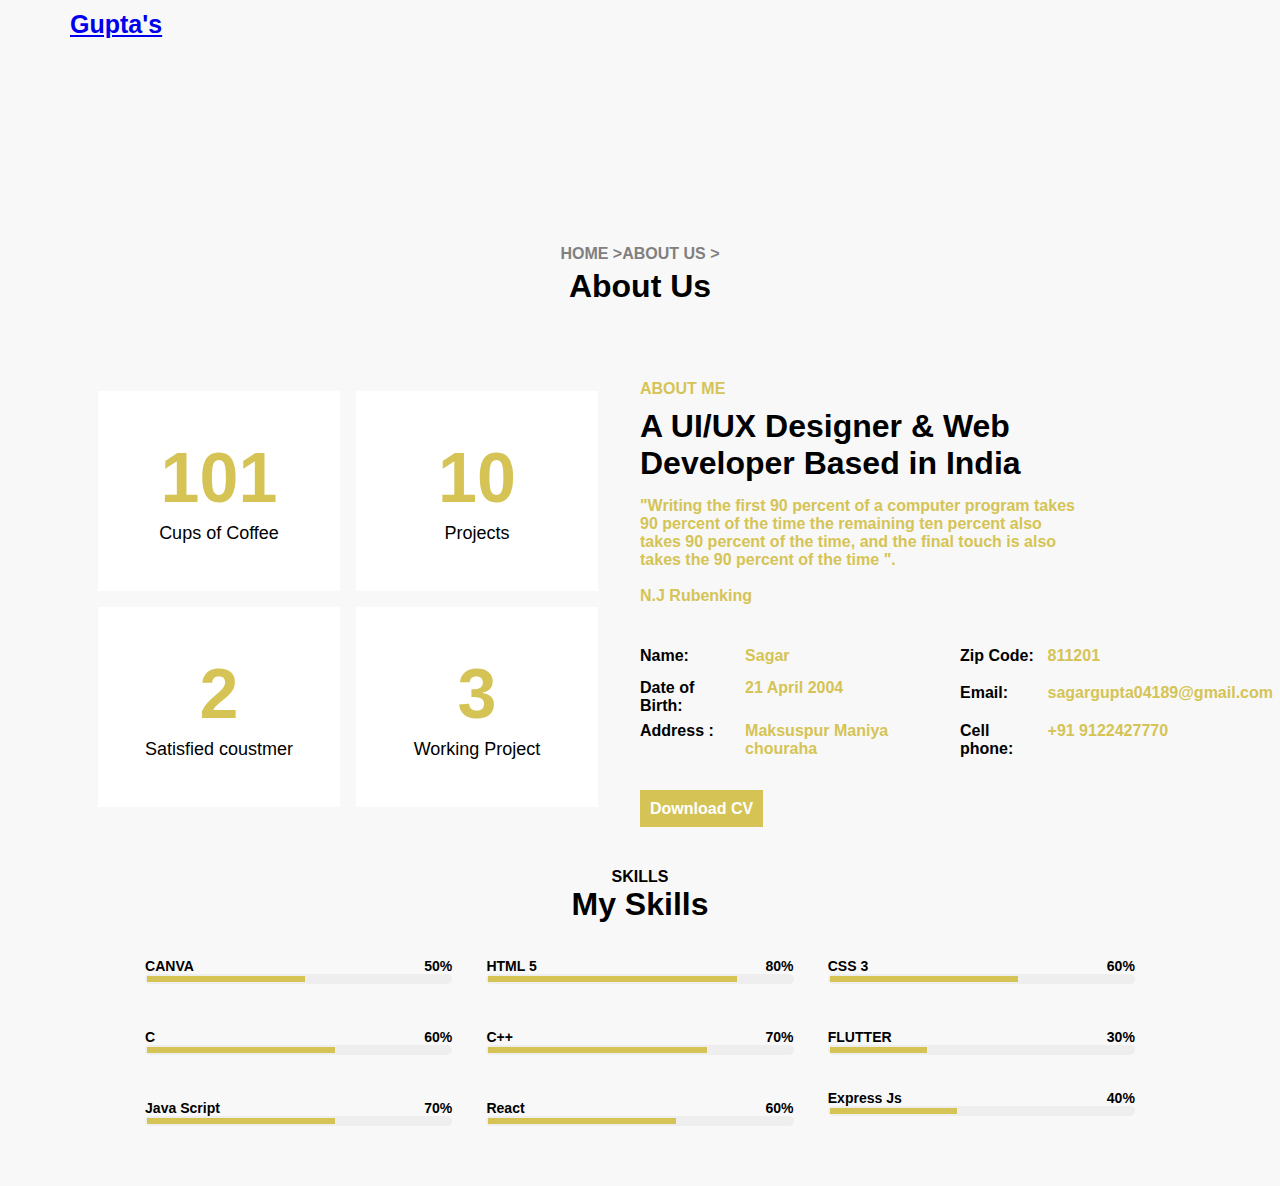
<file: About.html>
<!DOCTYPE html>
<html lang="en">
<head>
    <meta charset="UTF-8">
    <meta name="viewport" content="width=device-width, initial-scale=1.0">
    <title>Sagar > About</title>
    <link rel="stylesheet" href="style2.css">
</head>
<body>
    <nav class="navv">
        <ul>
            <li><a href="index.html">Gupta's</a> </li>
        </ul>
    </nav>
    <div class="container">
        <div class="sec">
            <p><a class="yel" href="index.html">HOME ></a> <a class="whi" href="About.html">ABOUT US > </a></p>
            <h1 class="abt">About Us</h1>
        </div>
        <div class="main">
            <div class="left">
                <div class="ccd">
                    <div class="card">
                        <div class="inner">
                             <h1 class="yye">101</h1>
                             <p class="whh">Cups of Coffee</p>
                            </div>
                        </div><br>
                    <div class="card">
                        <div class="inner">
                             <h1 class="yye">10</h1>
                             <p class="whh">Projects</p>
                            </div>
                        </div><br>
                    <div class="card">
                        <div class="inner">
                            <h1 class="yye">2</h1>
                            <p class="whh">Satisfied coustmer</p>
                           </div>
                    </div><br>
                    <div class="card">
                        <div class="inner">
                            <h1 class="yye">3</h1>
                            <p class="whh">Working Project </p>
                           </div>
                    </div>

                </div>
            </div>
            <div class="right">
                <p class="w">ABOUT ME</p>
                <h1 class="ww">A UI/UX Designer & Web <br> Developer Based in India</h1>
                <p class="www">"Writing the first 90 percent of a computer program takes <br> 90 percent of the time
                      the remaining ten percent also <br>takes 90 percent of the time, and the final touch is also <br>takes the 90 percent of the time ". 
                      <br><br>N.J Rubenking</p>
                <div class="pro">
                    <div class="table">
                        <div class="row">
                          <span class="subject">Name:</span>
                          <span class="content">Sagar</span>
                        </div>
                        <div class="row">
                          <span class="subject">Date of Birth:</span>
                          <span class="content">21 April 2004</span>
                        </div>
                        <div class="row">
                          <span class="subject">Address :</span>
                          <span class="content">Maksuspur Maniya chouraha</span>
                        </div>
                      </div>
                      <div class="table">
                        <div class="row">
                          <span class="subject">Zip Code:</span>
                          <span class="content">811201</span>
                        </div>
                        <div class="row">
                          <span class="subject">Email:</span>
                          <span class="content">sagargupta04189@gmail.com</span>
                        </div>
                        <div class="row">
                          <span class="subject">Cell phone:</span>
                          <span class="content">+91 9122427770</span>
                        </div>
                      </div>
                    </div>
                    
                    <a class="cvbtn" href="content/sagar1.pdf">Download CV</a>
                </div>
        </div>

        <div class="sk">
            <p class="skil"> SKILLS</p>
            <h1 class="ski">My Skills</h1>
        <div class="sss">
                        <div class="one">
                            <div class="cds">
                                <div class="cdd">
                                    <h3 class="mm">CANVA</h3>
                                    <h3 class="mm">50%</h3>
                                </div>
                                    <div class="pat">
                                    <div class="CANVA"></div>
                                    </div>
                                </div>
                                <div class="cds">
                                    <div class="cdd">
                                        <h3 class="mm">C</h3>
                                        <h3 class="mm">60%</h3>
                                    </div>
                                        <div class="pat">
                                        <div class="C"></div>
                                        </div>
                                    </div>
                                    <div class="cds">
                                        <div class="cdd">
                                            <h3 class="mm">Java Script<h3>
                                            <h3 class="mm">70%</h3>
                                        </div>
                                        <div class="pat">
                                            <div class="js"></div>
                                            </div>
                                        </div>
                           
                        </div>
                                    <div class="two">
                                        <div class="cds">
                                            <div class="cdd">
                                                <h3 class="mm">HTML 5</h3>
                                                <h3 class="mm">80%</h3>

                                            </div>
                                            <div class="pat">
                                                <div class="HTML"></div>
                                            </div>
                                        </div>
                                        <div class="cds">
                                            <div class="cdd">
                                                <h3 class="mm">C++</h3>
                                                <h3 class="mm">70%</h3>
                                            </div>
                                            <div class="pat">
                                                <div class="Cpp"></div>
                                                </div>
                                            </div>
                                            <div class="cds">
                                                <div class="cdd">
                                                    <h3 class="mm">React</h3>
                                                    <h3 class="mm">60%</h3>
                                                </div>
                                                <div class="pat">
                                                    <div class="react"></div>
                                                    </div>
                                                </div>
                                            
                                        
                                    </div>
                                    <div class="three">
                                        <div class="cds">
                                            <div class="cdd">
                                                <h3 class="mm">CSS 3</h3>
                                                <h3 class="mm">60%</h3>

                                            </div>
                                            <div class="pat">
                                            <div class="CSS"></div>
                                            </div>
                                        </div>
                                        <div class="cds">
                                            <div class="cdd">
                                                <h3 class="mm">FLUTTER</h3>
                                                <h3 class="mm">30%</h3>

                                            </div>
                                            <div class="pat">
                                                <div class="FLUTTER"></div>
                                            </div>
                                            <div class="cds">
                                                <div class="cdd">
                                                    <h3 class="mm">Express Js</h3>
                                                    <h3 class="mm">40%</h3>
                                                </div>
                                                <div class="pat">
                                                    <div class="express"></div>
                                                    </div>
                                                </div>
                                    </div>
                                    
                                 </div>
                                 
        </div>


    </div>
    
</body>
</html>
</file>
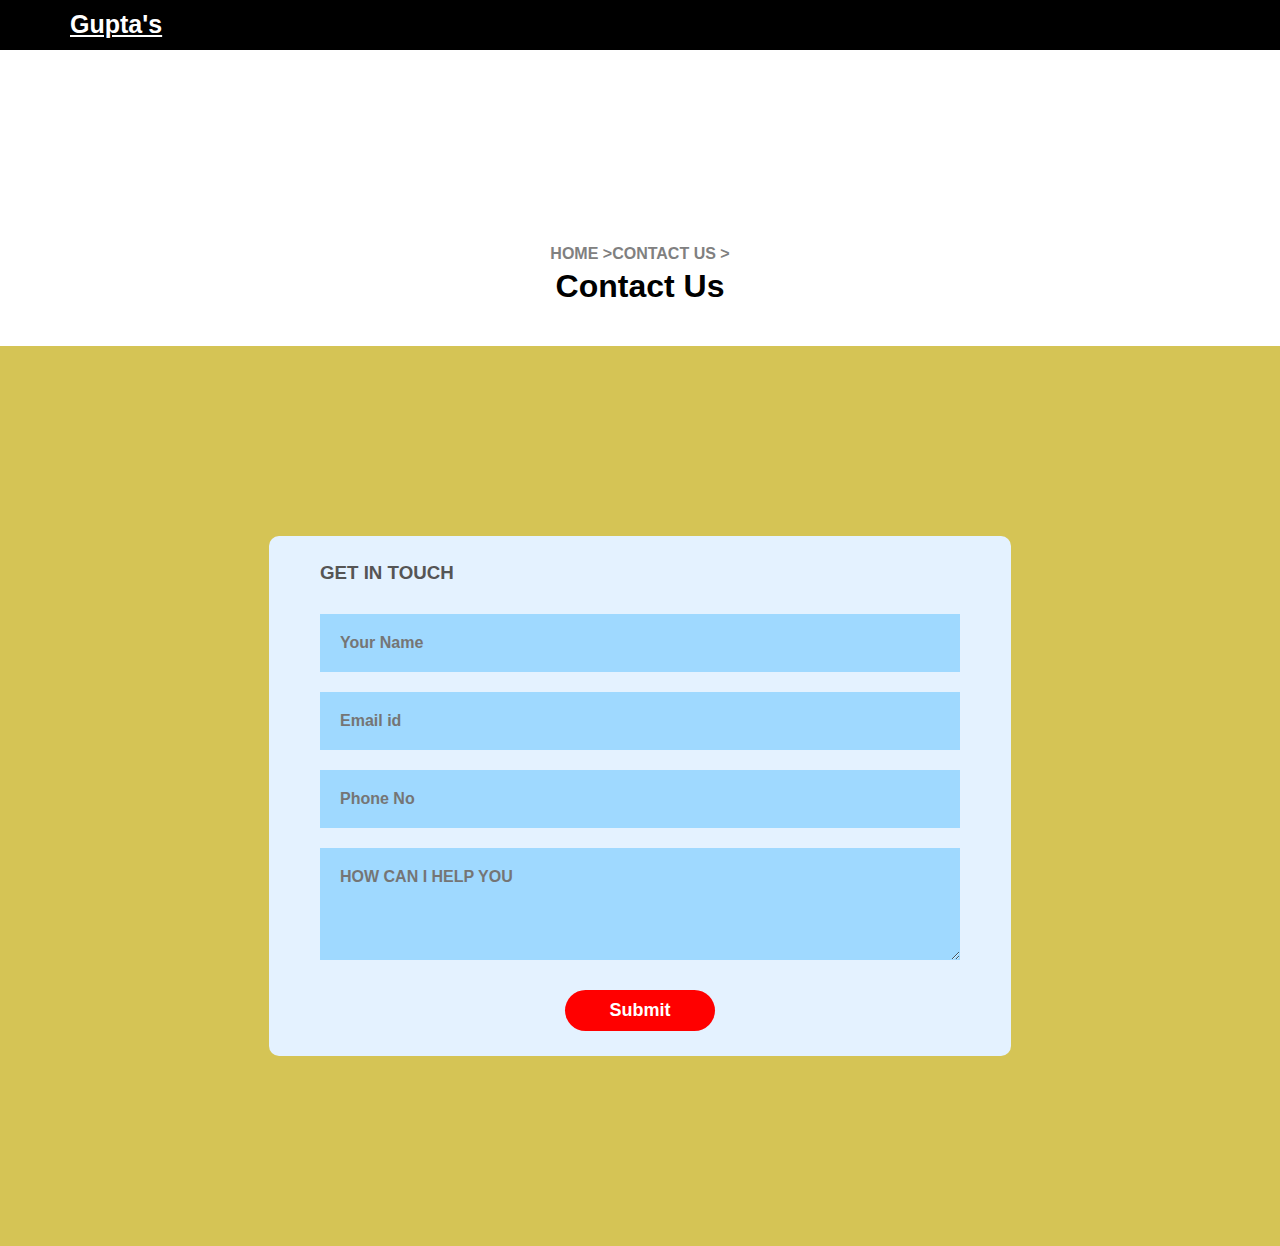
<file: contact.html>
<!DOCTYPE html>
<html lang="en">
<head>
    <meta charset="UTF-8">
    <meta name="viewport" content="width=device-width, initial-scale=1.0">
    <title>Document</title>
    <style>
        *{
    margin: 0;
    padding: 0;
    font-weight: bold;
    font-family:"Poppins", Arial, sans-serif;
}
.navv{
    
    height: 30px;
    /* position: fixed; Fixed position */
    width: 100%; /* Full width */
    z-index: 100;
    padding: 10px;
     
}
li{
    
    padding-left: 60px;
    text-decoration: underline;
    font-weight: bolder;
    font-size: 25px;
    font-family: monospace;
    list-style: none;

}
.container{
    display: flex;
    flex-wrap: wrap;
   /* align-items: center; */
    justify-content: center;
    padding-top: 180px;

}
.sec{
    width: 90%;
    height: 90px;
    display: flex;
    flex-wrap: wrap;
    /* align-items: center; */
    justify-content: center;
    align-content: center;
    margin-bottom: 26px;
}
p{
  width: 100%;
  display: flex;
  justify-content: center;
  align-items: center;
  margin-bottom: 0px;
 

}
.yel{
    text-decoration: none;
    color: grey;
}
.yel:hover{
    color: rgb(213,196,85);
}
.whi{
    color: grey;
    text-decoration: none;
}
.abt{
   margin-top: 5px;
  width: 100%;
  display: flex;
  justify-content: center;
  align-items: center;
  padding-bottom: 0px;
 

}

.containme{
    width: 100%;
    height: 100vh;
    background: rgb(255, 255, 255);
    display: flex;
    align-items: center;
    justify-content: center;
    background-color: rgb(213,196,85);
}
form{
    background-color: rgb(228, 242, 255);
    display: flex;
    flex-direction: column;
    padding: 2vw 4vw;
    width: 50%;
    max-width: 600vh;
    border-radius: 10px;
}
form h3{
    color: #555;
    font-weight: 800;
    margin-bottom: 20px;
}
form input,form textarea{
    border: 0;
    margin: 10px 0;
    padding: 20px;
    outline: none;
    background: #9fd9ff;
    font-size: 16px;
}
form button{
    
    background: red;
    color: white;
    font-size: 18px;
    text-align: center;
    border: 0;
    outline: none;
    cursor: pointer;
    width: 150px;
    margin: 20px auto 0;
    border-radius: 30px;
    padding: 10px;

}
@media only screen and (min-width:179px) {
form{
  width: 90%;
}
.navv{
    background-color: black;
    color: white;
  }
  a{
    color: white;
  }

}
@media only screen and (min-width:509px) {
  form{
    width: 70%;
  }
  .navv{
    background-color: black;
    color: white;
  }
  a{
    color: white;
  }
}
@media only screen and (min-width:809px) {
  form{
    width: 50%;
  }
  .navv{
    background-color: black;
    color: white;
  }
  a{
    color: white;
  }
}


    </style>
</head>
<body>
  <nav class="navv">
    <ul>
      <li><a href="index.html">Gupta's</a> </li>
    </ul>
</nav>
<div class="container">
    <div class="sec">
        <p><a class="yel" href="index.html">HOME ></a> <a class="whi" href="http://"> CONTACT US > </a></p>
        <h1 class="abt">Contact Us</h1>
    </div>

<!-- <h1 id="ii" class ="ii">Contact</h1> -->
<div class="containme" id="containme" data-aos="fade-in">
    <form action="https://api.web3forms.com/submit" method="POST" method="POST" />
    <input type="hidden" name="access_key" value="9d45fb8e-6247-4a97-970d-81c5c30361bd">
        <h3>GET IN TOUCH </h3>
        <input type="text" id="namme"placeholder="Your Name" name="Name" required>
        <input type="email" id="email" placeholder="Email id" name="Email"required>
        <input type="text" id="phone-" placeholder="Phone No" name="Mobile no" required>
        <textarea  id="message"  rows="4" name="Message" placeholder="HOW CAN I HELP YOU " required></textarea>
        <button type="submit">Submit</button>

    </form>
</div>
    
</body>
</html>
</file>
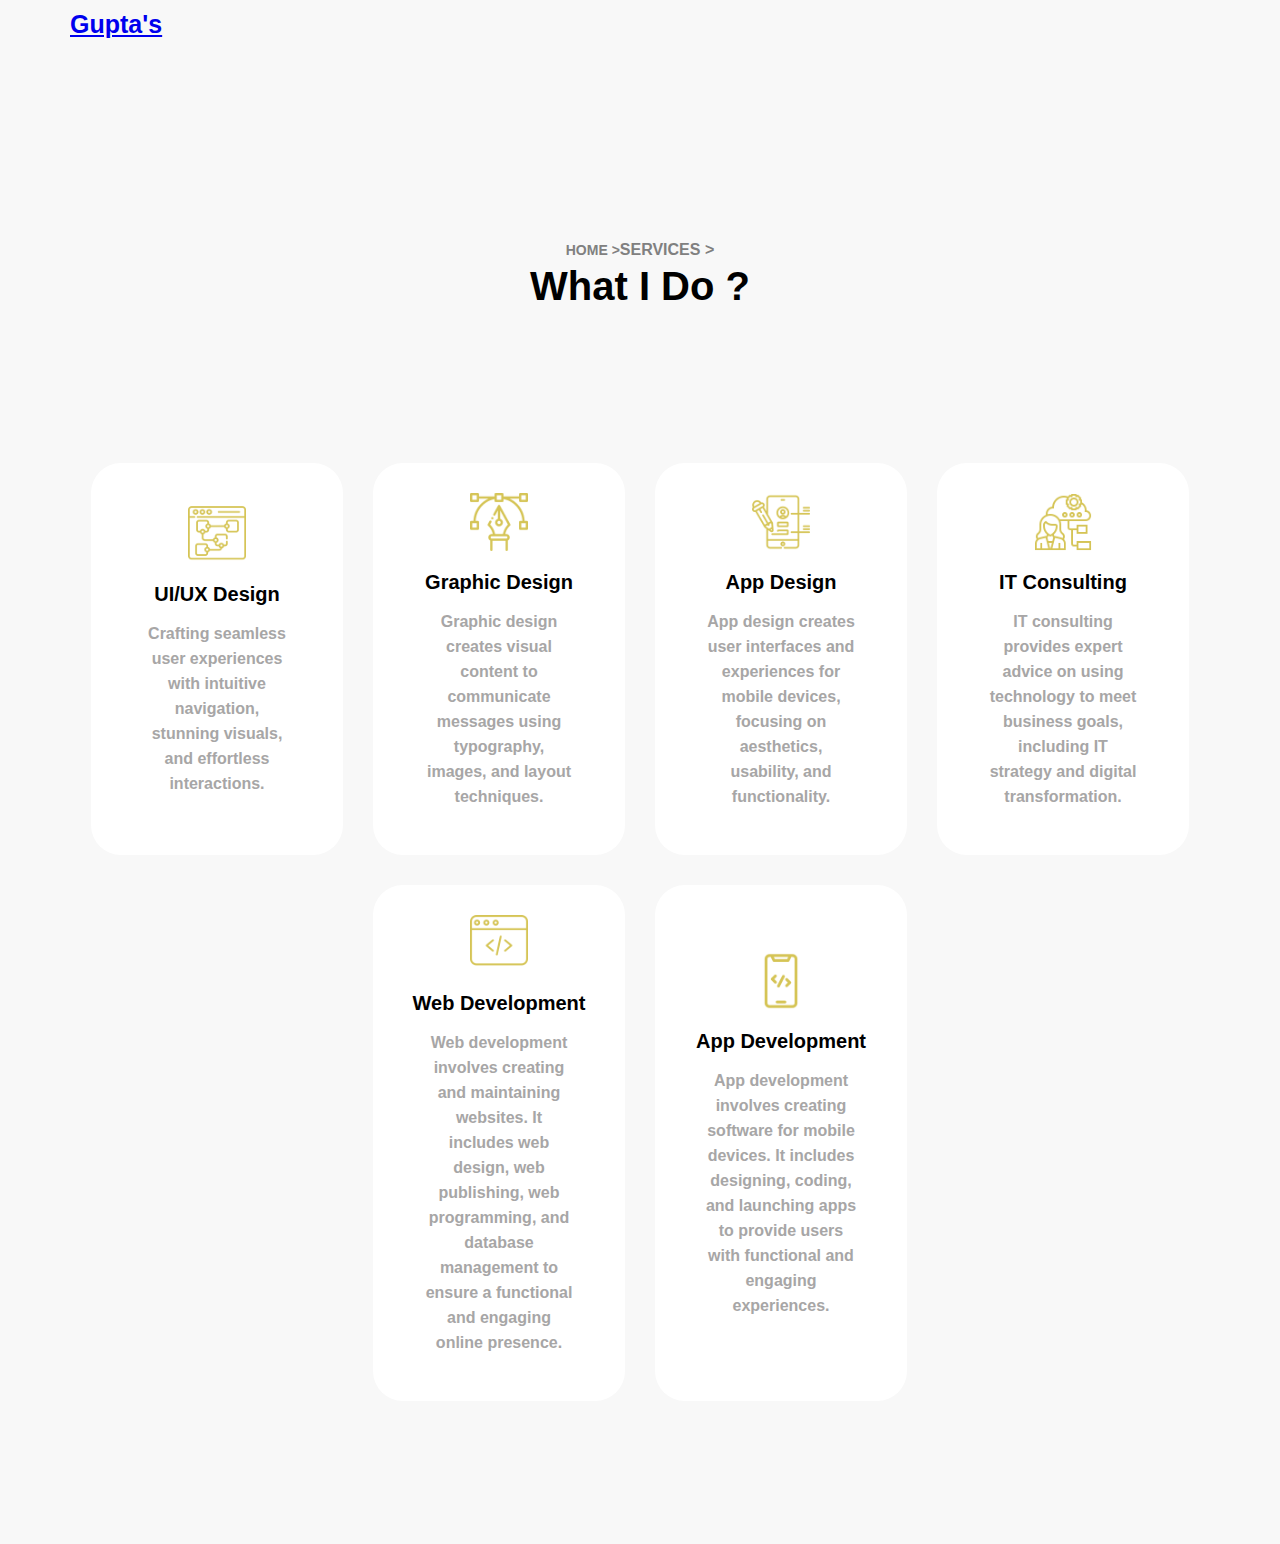
<file: sevices.html>
<!DOCTYPE html>
<html lang="en">
<head>
    <meta charset="UTF-8">
    <meta name="viewport" content="width=device-width, initial-scale=1.0">
    <title>Sagar > services ></title>
    <!-- <link rel="stylesheet" href="style2.css"> -->
    <link rel="stylesheet" href="style3.css">
</head>
<body>
    <nav class="navv">
        <ul>
            <li><a class="title" href="index.html">Gupta's</a> </li>
        </ul>
    </nav>
    <div class="container">
        <div class="sec">
            <p><a class="yel" href="index.html">HOME > </a> <a class="whi" href="sevices.html"> SERVICES > </a></p>
            <h1 class="abt">What I Do ?</h1>
        </div>

        <div class="main">
           <div class="card">
              <img class="moka" src="content/icons/ux.png" alt="" srcset="">
                <div class="ttx">
                    <h3 class="head">UI/UX Design</h3>
                    <p class="para">Crafting seamless user experiences with intuitive navigation, 
                        stunning visuals, and effortless interactions.</p>

                </div>
             </div>
             <div class="card">
                <img class="moka" src="content/icons/graphic-design.png" alt="" srcset="">
                  <div class="ttx">
                    <h3 class="head">Graphic Design</h3>
                    <p class="para">Graphic design creates visual content to communicate messages using typography, images, and layout techniques.</p>

                  </div>
               </div>
               <div class="card">
                <img class="moka" src="content/icons/ui-design.png" alt="" srcset="">
                  <div class="ttx">
                    <h3 class="head">App Design</h3>
                    <p class="para">App design creates user interfaces and experiences for mobile devices, focusing on aesthetics, usability, and functionality.</p>
                    </div>
               </div>
               <div class="card">
                <img class="moka" src="content/icons/consulting.png" alt="" srcset="">
                  <div class="ttx">
                    <h3 class="head">IT Consulting</h3>
                    <p class="para">IT consulting provides expert advice on using technology to meet business goals, including IT strategy and digital transformation.</p>
                  </div>
               </div>
               <div class="card">
                <img class="moka" src="content/icons/web-programming.png" alt="" srcset="">
                  <div class="ttx">
                    <h3 class="head">Web Development</h3>
                    <p class="para">Web development involves creating and maintaining websites. 
                        It includes web design, web publishing, web programming, and database management
                         to ensure a functional and engaging online presence.</p>
                    
                  </div>
               </div>
               <div class="card">
                  <img class="moka" src="content/icons/coding.png" alt="" srcset="">
                    <div class="ttx">
                        <h3 class="head">App Development</h3>
                        <p class="para">App development involves creating software for mobile devices. 
                            It includes designing, coding, and launching apps to provide users with 
                            functional and engaging experiences.</p>
                        
                    </div>
                 </div>
                 <!-- <div class="card">
                  <img class="moka" src="content/icons/ux.png" alt="" srcset="">
                    <div class="ttx">
                        <h3 class="head">UI/UX DESIGN</h3>
                        <p class="para">Far far away, behind the word mountains, far 
                            from the countries Vokalia and Consonantia, there live the blind texts.</p>
                    </div>
                 </div>
                 <div class="card">
                  <img class="moka" src="content/icons/ux.png" alt="" srcset="">
                    <div class="ttx">
                        <h3 class="head">UI/UX DESIGN</h3>
                        <p class="para">Far far away, behind the word mountains, far 
                            from the countries Vokalia and Consonantia, there live the blind texts.</p>
                    </div> -->
                 </div>
        </div>
    </div>
</body>
</html>
</file>
<file: style2.css>
*{
    font-weight: bold;
    background-color: rgb(248,248,248);
    font-family:"Poppins", Arial, sans-serif;
    padding: 0;
    margin: 0;
}
.navv{
    background-color: transparent;
    height: 30px;
    /* position: fixed; Fixed position */
    width: 100%; /* Full width */
    z-index: 100;
    padding: 10px;
     
}
li{
    padding-left: 60px;
    text-decoration: underline;
    font-weight: bolder;
    font-size: 25px;
    font-family: monospace;
    list-style: none;

}
.container{
    display: flex;
    flex-wrap: wrap;
   /* align-items: center; */
    justify-content: center;
    padding-top: 180px;

}
.sec{
    width: 90%;
    height: 90px;
    display: flex;
    flex-wrap: wrap;
    /* align-items: center; */
    justify-content: center;
    align-content: center;
}
p{
  width: 100%;
  display: flex;
  justify-content: center;
  align-items: center;
  margin-bottom: 0px;
 

}
.yel{
    text-decoration: none;
    color: grey;
}
.yel:hover{
    color: rgb(213,196,85);
}
.whi{
    color: grey;
    text-decoration: none;
}
.abt{
   margin-top: 5px;
  width: 100%;
  display: flex;
  justify-content: center;
  align-items: center;
  padding-bottom: 0px;
 

}

.main{
    display: flex;
    padding-top: 60px;
    width: 100%;
    margin-bottom: 50px;
}

.left{
    width: 50%;
    display: flex;
    align-items: center;
    justify-content: center;
}
.ccd{
    width: 90%;
   display: flex;
    flex-wrap: wrap;
    padding-left: 90px;
}
.card{
    margin: 8px;
    background-color: white;
    width: 44%;
    height: 200px;
    display: flex;
    flex-wrap: nowrap;
    align-items: center;
    justify-content: center;
}

.inner{
  background-color: white;
}

.yye{
    display: flex;
  justify-content: center;

    font-size: 70px;
    margin-bottom: 5px;
    background-color: transparent;
    color: rgb(213,196,85);
}
.whh{
    font-size: 18px;
    font-weight: 100;
    background-color: transparent;
}

.right{
    align-items: flex-start;
    width: 50%;
}
.w{
  margin-bottom: 10px;
    color: rgb(213,196,85);
    display: block;

}
.www{
    margin-top: 15px;
    color: rgb(213,196,85);
    display: block;
}
.pro{
    display: flex;
    padding-top: 35px;
    margin-bottom: 35px;
    
}

.table {
    display: table;
    width: 100%;
  }
  .row {
    display: table-row;
  }
 
  .content {
    color: rgb(213,196,85);
    display: table-cell;
    padding: 7px;
    
  }
  .subject {
    width: 80px; /* Set a fixed width for the subject column */
  }
  .cvbtn{
    text-decoration: none;
    padding: 10px;
    background-color:rgb(213,196,85) ;
    color: white;
  }

  .sk{
    width: 80%;
    /* display: flex;
    flex-wrap: wrap; */
  }
  .ski{
    
    width: 100%;
    display: flex;
    justify-content: center;
    
  }
  .sss{
    display: flex;
    justify-content: space-around;
  }
  .one{
    width: 30%;
  }
  .two{
    width: 30%;
  }
  .three{
    width: 30%;
  }
  .mm{
    display: inline-block;
  }
  .cdd{
    display:flex ;
    font-size: 12px;
    justify-content: space-between;
  }
  .cds{
    margin: 25px 0px;
    padding: 10px 0;
  }
  .pat{
    padding: 2px;
    background-color: rgb(238, 238, 238);
    border-radius: 5px;
  }
  .CANVA{
    width: 50%;
    padding: 3px;
    background-color: rgb(213,196,85);
  }
  .C{
    width: 60%;
    padding: 3px;
    background-color: rgb(213,196,85);
  }

  .HTML{
    width: 80%;
    padding: 3px;
    background-color: rgb(213,196,85);
  }
   .Cpp{
    width: 70%;
    padding: 3px;
    background-color: rgb(213,196,85);
  }
  .CSS{
    width: 60%;
    padding: 3px;
    background-color: rgb(213,196,85);
  }
  .FLUTTER{
    width: 30%;
    padding: 3px;
    background-color: rgb(213,196,85);
  }
  .js{
    width: 60%;
    padding: 3px;
    background-color: rgb(213,196,85);
  }
  .react{
    width: 60%;
    padding: 3px;
    background-color: rgb(213,196,85);
  }
  .express{
    width: 40%;
    padding: 3px;
    background-color: rgb(213,196,85);
  }
  




  
  @media (max-width: 767.98px){
    *{
        background-color: transparent;
    }
    a {
      color: white;
  }
    body{
        background-color:  rgb(248,248,248);
    }
    li{
        padding: 5px;
        margin: 0;
        font-size: 20px;
    
    }
    .navv {
        background-color: black;
        color: white;
        padding: 10px;
        margin: 0;
        position: relative;
    }
    .main {
        display: flex;
        padding-top: 60px;
        width: 100%;
        margin-bottom: 50px;
        flex-direction: column;
    }
    .left {
        width: 100%;
        display: flex;
        align-items: center;
        justify-content: center;
    }
    .ccd {
        width: 90%;
        display: flex;
        align-items: center;
        flex-wrap: wrap;
        padding-left: 0px;
        justify-content: center;
    }
    .card {
        margin: 18px 8px;
        background-color: white;
        width: 82%;
        height: 200px;


    }

    .right{
        width: 88%;
        padding: 30px;
        
    }
    .pro {
        display: flex;
        padding-top: 50px;
        margin-bottom: 50px;
        flex-wrap: wrap;
    }
    .sss {
      display: block;
      justify-content: space-around;
  }
  .one {
    width: 90%;
  }
  .two {
    width: 90%;
  }
  .three {
    width: 90%;
  }


   
  }
</file>
<file: style3.css>
*{
    font-weight: bold;
    background-color: rgb(248,248,248);
    font-family:"Poppins", Arial, sans-serif;
    padding: 0;
    margin: 0;

}
.navv{
    background-color: transparent;
    height: 30px;
    /* position: fixed; Fixed position */
    width: 100%; /* Full width */
    z-index: 100;
    padding: 10px;
     
}
li{
    padding-left: 60px;
    text-decoration: underline;
    font-weight: bolder;
    font-size: 25px;
    font-family: monospace;
    list-style: none;

}
.container{
    display: flex;
    flex-wrap: wrap;
   /* align-items: center; */
    justify-content: center;
    padding-top: 180px;

}
.sec{
    width: 90%;
    height: 90px;
    display: flex;
    flex-wrap: wrap;
    /* align-items: center; */
    justify-content: center;
    align-content: center;
}
p{
  width: 100%;
  display: flex;
  justify-content: center;
  align-items: center;
  margin-bottom: 0px;
 

}
.yel{
    font-size: 14px;
    text-decoration: none;
    color: grey;
}
.yel:hover{
    color: rgb(213,196,85);
}
.whi{
    color: grey;
    text-decoration: none;
}
.abt{
    font-size: 40px;
   margin-top: 5px;
  width: 100%;
  display: flex;
  justify-content: center;
  align-items: center;
  padding-bottom: 0px;
 

}
.main{
    padding: 8em 0;
    display: flex;
    flex-wrap: wrap;
    justify-content: center;
    align-content: center;
}
.card{
    background-color: white;
    display: flex;
    width: 15%;
    flex-wrap: wrap;
    flex-direction: column;
    align-items: center;
    justify-content: center;
    margin: 15px;
    padding: 30px;
    border-radius: 30px;
    
}


.moka{
    width: 30%;
    margin-bottom: 20px;
    background-color: white;
}
.ttx{
    text-align: center;
    display: flex;
    flex-direction: column;
    align-items: center;
    justify-content: center;
    background-color: white;
}
.head{
    background-color: white;
    font-size: 20px;
    font-weight: 600;
    margin-bottom: 15px;
}
.para{
    text-align: center;
    width: 80%;
    color: rgb(167, 166, 166);
    line-height: 25px;
    margin-top: 0;
    margin-bottom: 1rem;
    background-color: white;
}


/* .card:hover {
    background-color: yellow;
}

.card:hover .head, .card:hover .para , .card:hover.ttx  {
    color: white;
    background-color: yellow;

}

.card:hover .moka {
    filter: brightness(-2);
} */
@media (max-width: 999.98px){
    .title{
        color: white;
        background-color: black;
    }
    li{ background-color: black;
        padding: 5px;
        margin: 0;
        font-size: 20px;
    
    }
    .navv {
        background-color: black;
        color: white;
        padding: 10px;
        margin: 0;
        position: relative;
    }
    .card{
        margin: 0 55px;
        margin-bottom: 35px;
        background-color: white;
        width: 65%;
        flex-direction: column;
    }
    .moka{
        width: 70px;
    }
}
</file>
